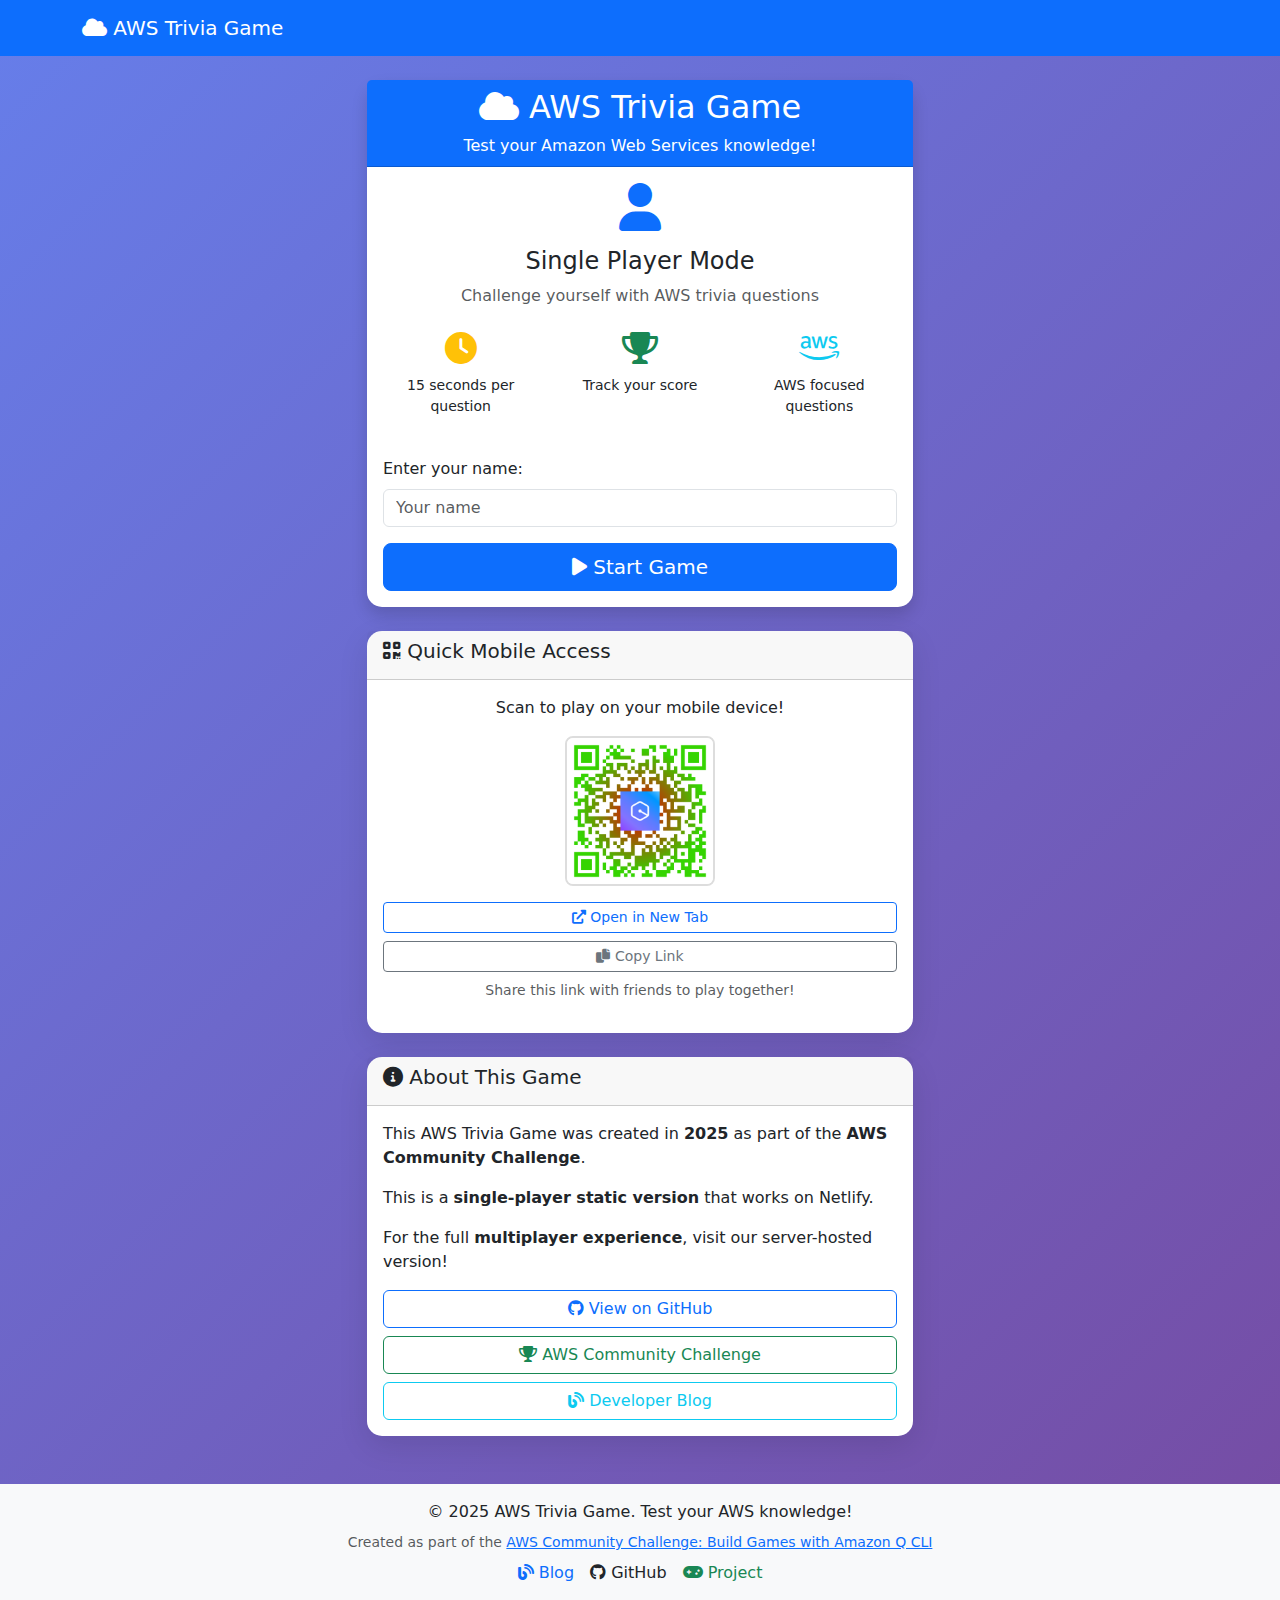
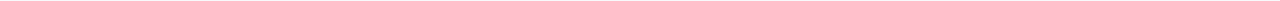
<file: netlify-static/index.html>
<!DOCTYPE html>
<html lang="en">
<head>
    <meta charset="UTF-8">
    <meta name="viewport" content="width=device-width, initial-scale=1.0">
    <title>AWS Trivia Game - Static Version</title>
    <link href="https://cdn.jsdelivr.net/npm/bootstrap@5.1.3/dist/css/bootstrap.min.css" rel="stylesheet">
    <link href="https://cdnjs.cloudflare.com/ajax/libs/font-awesome/6.0.0/css/all.min.css" rel="stylesheet">
    <style>
        body {
            background: linear-gradient(135deg, #667eea 0%, #764ba2 100%);
            min-height: 100vh;
            animation: backgroundShift 10s ease-in-out infinite alternate;
        }
        
        @keyframes backgroundShift {
            0% { background: linear-gradient(135deg, #667eea 0%, #764ba2 100%); }
            100% { background: linear-gradient(135deg, #764ba2 0%, #667eea 100%); }
        }
        
        .card {
            border: none;
            border-radius: 15px;
            box-shadow: 0 10px 30px rgba(0, 0, 0, 0.1);
            animation: cardFloat 3s ease-in-out infinite alternate;
        }
        
        @keyframes cardFloat {
            0% { transform: translateY(0px); }
            100% { transform: translateY(-10px); }
        }
        
        .navbar {
            animation: slideDown 1s ease-out;
        }
        
        @keyframes slideDown {
            from { transform: translateY(-100%); opacity: 0; }
            to { transform: translateY(0); opacity: 1; }
        }
        
        .welcome-animation {
            animation: fadeInUp 1.5s ease-out;
        }
        
        @keyframes fadeInUp {
            from { transform: translateY(50px); opacity: 0; }
            to { transform: translateY(0); opacity: 1; }
        }
        
        .icon-bounce {
            animation: bounce 2s infinite;
        }
        
        @keyframes bounce {
            0%, 20%, 50%, 80%, 100% { transform: translateY(0); }
            40% { transform: translateY(-10px); }
            60% { transform: translateY(-5px); }
        }
        
        .pulse-button {
            animation: pulse 2s infinite;
        }
        
        @keyframes pulse {
            0% { transform: scale(1); }
            50% { transform: scale(1.05); }
            100% { transform: scale(1); }
        }
        
        .qr-code {
            animation: rotateIn 1s ease-out;
            transition: transform 0.3s ease;
        }
        
        .qr-code:hover {
            transform: scale(1.1) rotate(5deg);
        }
        
        @keyframes rotateIn {
            from { transform: rotate(-180deg) scale(0); opacity: 0; }
            to { transform: rotate(0deg) scale(1); opacity: 1; }
        }
        
        .option-btn {
            text-align: left;
            padding: 1rem;
            margin-bottom: 0.5rem;
            border: 2px solid #e9ecef;
            background: white;
            color: #333;
            transition: all 0.3s ease;
            animation: slideInLeft 0.5s ease-out;
        }
        
        @keyframes slideInLeft {
            from { transform: translateX(-50px); opacity: 0; }
            to { transform: translateX(0); opacity: 1; }
        }
        
        .option-btn:hover {
            border-color: #007bff;
            background: #f8f9fa;
            transform: translateX(10px) scale(1.02);
            box-shadow: 0 5px 15px rgba(0, 123, 255, 0.3);
        }
        
        .option-btn.selected {
            border-color: #007bff;
            background: #e3f2fd;
            color: #1976d2;
            animation: selectedPulse 0.5s ease-out;
        }
        
        @keyframes selectedPulse {
            0% { transform: scale(1); }
            50% { transform: scale(1.05); }
            100% { transform: scale(1); }
        }
        
        .option-btn.correct {
            border-color: #28a745;
            background: #d4edda;
            color: #155724;
            animation: correctShake 0.6s ease-out;
        }
        
        @keyframes correctShake {
            0%, 100% { transform: translateX(0); }
            25% { transform: translateX(-5px); }
            75% { transform: translateX(5px); }
        }
        
        .option-btn.incorrect {
            border-color: #dc3545;
            background: #f8d7da;
            color: #721c24;
            animation: incorrectShake 0.6s ease-out;
        }
        
        @keyframes incorrectShake {
            0%, 100% { transform: translateX(0); }
            10%, 30%, 50%, 70%, 90% { transform: translateX(-3px); }
            20%, 40%, 60%, 80% { transform: translateX(3px); }
        }
        
        .timer-warning {
            animation: timerPulse 1s infinite;
        }
        
        @keyframes timerPulse {
            0% { transform: scale(1); background-color: #dc3545; }
            50% { transform: scale(1.1); background-color: #ff6b6b; }
            100% { transform: scale(1); background-color: #dc3545; }
        }
        
        .score-animation {
            animation: scoreUp 0.8s ease-out;
        }
        
        @keyframes scoreUp {
            0% { transform: scale(1); }
            50% { transform: scale(1.3); color: #28a745; }
            100% { transform: scale(1); }
        }
        
        .confetti {
            position: fixed;
            width: 10px;
            height: 10px;
            background: #f39c12;
            animation: confetti-fall 3s linear infinite;
        }
        
        @keyframes confetti-fall {
            0% { transform: translateY(-100vh) rotate(0deg); opacity: 1; }
            100% { transform: translateY(100vh) rotate(720deg); opacity: 0; }
        }
        
        .loading-spinner {
            animation: spin 1s linear infinite;
        }
        
        @keyframes spin {
            0% { transform: rotate(0deg); }
            100% { transform: rotate(360deg); }
        }
    </style>
</head>
<body>
    <nav class="navbar navbar-expand-lg navbar-dark bg-primary">
        <div class="container">
            <a class="navbar-brand" href="#">
                <i class="fas fa-cloud"></i> AWS Trivia Game
            </a>
        </div>
    </nav>

    <main class="container mt-4">
        <!-- Welcome Screen -->
        <div id="welcomeScreen" class="row justify-content-center welcome-animation">
            <div class="col-md-8 col-lg-6">
                <div class="card shadow">
                    <div class="card-header bg-primary text-white text-center">
                        <h2><i class="fas fa-cloud icon-bounce"></i> AWS Trivia Game</h2>
                        <p class="mb-0">Test your Amazon Web Services knowledge!</p>
                    </div>
                    <div class="card-body">
                        <div class="text-center mb-4">
                            <i class="fas fa-user fa-3x text-primary mb-3 icon-bounce"></i>
                            <h4>Single Player Mode</h4>
                            <p class="text-muted">Challenge yourself with AWS trivia questions</p>
                        </div>

                        <div class="row text-center mb-4">
                            <div class="col-4">
                                <i class="fas fa-clock text-warning fa-2x icon-bounce"></i>
                                <p class="small mt-2">15 seconds per question</p>
                            </div>
                            <div class="col-4">
                                <i class="fas fa-trophy text-success fa-2x icon-bounce"></i>
                                <p class="small mt-2">Track your score</p>
                            </div>
                            <div class="col-4">
                                <i class="fab fa-aws text-info fa-2x icon-bounce"></i>
                                <p class="small mt-2">AWS focused questions</p>
                            </div>
                        </div>

                        <form id="startForm">
                            <div class="mb-3">
                                <label for="playerName" class="form-label">Enter your name:</label>
                                <input type="text" class="form-control" id="playerName" 
                                       placeholder="Your name" maxlength="20" required>
                            </div>
                            <div class="d-grid">
                                <button type="submit" class="btn btn-primary btn-lg pulse-button">
                                    <i class="fas fa-play"></i> Start Game
                                </button>
                            </div>
                        </form>
                    </div>
                </div>

                <!-- QR Code Section -->
                <div class="card mt-4">
                    <div class="card-header">
                        <h5><i class="fas fa-qrcode"></i> Quick Mobile Access</h5>
                    </div>
                    <div class="card-body text-center">
                        <p class="mb-3">Scan to play on your mobile device!</p>
                        <div class="qr-code d-inline-block mb-3">
                            <img src="../static/img/qr-code.png" alt="QR Code for AWS Trivia Game" 
                                 style="width: 150px; height: 150px; border: 2px solid #ddd; border-radius: 8px;">
                        </div>
                        <div class="d-grid gap-2">
                            <a href="https://aws-trivia-game.netlify.app/" target="_blank" class="btn btn-outline-primary btn-sm">
                                <i class="fas fa-external-link-alt"></i> Open in New Tab
                            </a>
                            <button onclick="copyGameUrl()" class="btn btn-outline-secondary btn-sm">
                                <i class="fas fa-copy"></i> Copy Link
                            </button>
                        </div>
                        <p class="small text-muted mt-2">Share this link with friends to play together!</p>
                    </div>
                </div>

                <div class="card mt-4">
                    <div class="card-header">
                        <h5><i class="fas fa-info-circle"></i> About This Game</h5>
                    </div>
                    <div class="card-body">
                        <p>This AWS Trivia Game was created in <strong>2025</strong> as part of the <strong>AWS Community Challenge</strong>.</p>
                        <p>This is a <strong>single-player static version</strong> that works on Netlify.</p>
                        <p>For the full <strong>multiplayer experience</strong>, visit our server-hosted version!</p>
                        <div class="d-grid gap-2">
                            <a href="https://github.com/hasithadulanjana/aws-trivia-game" class="btn btn-outline-primary">
                                <i class="fab fa-github"></i> View on GitHub
                            </a>
                            <a href="https://community.aws/content/2xIoduO0xhkhUApQpVUIqBFGmAc/build-games-with-amazon-q-cli-and-score-a-t-shirt?lang=en" class="btn btn-outline-success" target="_blank">
                                <i class="fas fa-trophy"></i> AWS Community Challenge
                            </a>
                            <a href="https://hasiya4ops.online/" class="btn btn-outline-info" target="_blank">
                                <i class="fas fa-blog"></i> Developer Blog
                            </a>
                        </div>
                    </div>
                </div>
            </div>
        </div>

        <!-- Game Screen -->
        <div id="gameScreen" class="row" style="display: none;">
            <div class="col-lg-8">
                <!-- Question Area -->
                <div class="card mb-3">
                    <div class="card-header d-flex justify-content-between align-items-center">
                        <span id="questionNumber">Question 1 of 10</span>
                        <div class="d-flex align-items-center gap-3">
                            <span id="timer" class="badge bg-warning fs-6">
                                <i class="fas fa-clock"></i> <span id="timeLeft">15</span>s
                            </span>
                            <button id="exitGameBtn" class="btn btn-outline-danger btn-sm exit-btn" title="Exit Game">
                                <i class="fas fa-times"></i> Exit
                            </button>
                        </div>
                    </div>
                    <div class="card-body">
                        <h5 id="questionText" class="mb-4"></h5>
                        <div id="optionsContainer" class="d-grid gap-2">
                            <!-- Options will be populated by JavaScript -->
                        </div>
                    </div>
                </div>

                <!-- Answer Feedback -->
                <div id="answerFeedback" class="alert" style="display: none;">
                    <h6 id="feedbackTitle"></h6>
                    <p id="feedbackText" class="mb-0"></p>
                </div>
            </div>

            <!-- Sidebar -->
            <div class="col-lg-4">
                <!-- Player Info -->
                <div class="card mb-3">
                    <div class="card-header d-flex justify-content-between align-items-center">
                        <h6><i class="fas fa-user"></i> Player</h6>
                        <button id="exitGameBtn2" class="btn btn-outline-danger btn-sm exit-btn" title="Exit Game">
                            <i class="fas fa-sign-out-alt"></i>
                        </button>
                    </div>
                    <div class="card-body text-center">
                        <h5 id="playerNameDisplay" class="text-primary mb-2"></h5>
                        <small class="text-muted">Good luck!</small>
                    </div>
                </div>

                <!-- Score -->
                <div class="card mb-3">
                    <div class="card-header">
                        <h6><i class="fas fa-trophy"></i> Your Score</h6>
                    </div>
                    <div class="card-body text-center">
                        <h2 id="currentScore" class="text-primary">0</h2>
                        <p class="mb-0">out of <span id="totalQuestions">10</span></p>
                    </div>
                </div>

                <!-- Progress -->
                <div class="card">
                    <div class="card-header">
                        <h6><i class="fas fa-chart-line"></i> Progress</h6>
                    </div>
                    <div class="card-body">
                        <div class="progress mb-2">
                            <div id="progressBar" class="progress-bar" role="progressbar" style="width: 0%"></div>
                        </div>
                        <small class="text-muted">
                            <span id="currentQuestion">0</span> of <span id="totalQuestionsProgress">10</span> completed
                        </small>
                    </div>
                </div>
            </div>
        </div>

        <!-- Game Over Screen -->
        <div id="gameOverScreen" class="row justify-content-center" style="display: none;">
            <div class="col-md-8 col-lg-6">
                <div class="card shadow">
                    <div class="card-header bg-success text-white text-center">
                        <h2><i class="fas fa-trophy"></i> Game Complete!</h2>
                    </div>
                    <div class="card-body text-center">
                        <h3 id="finalScore" class="text-primary mb-3"></h3>
                        <p id="scoreMessage" class="mb-4"></p>
                        <div class="d-grid gap-2">
                            <button id="playAgainBtn" class="btn btn-primary btn-lg">
                                <i class="fas fa-redo"></i> Play Again
                            </button>
                            <a href="https://github.com/hasithadulanjana/aws-trivia-game" class="btn btn-outline-secondary">
                                <i class="fab fa-github"></i> Try Multiplayer Version
                            </a>
                        </div>
                    </div>
                </div>
            </div>
        </div>
    </main>

    <footer class="bg-light text-center py-3 mt-5">
        <div class="container">
            <p class="mb-2">&copy; 2025 AWS Trivia Game. Test your AWS knowledge!</p>
            <small class="text-muted d-block mb-2">Created as part of the <a href="https://community.aws/content/2xIoduO0xhkhUApQpVUIqBFGmAc/build-games-with-amazon-q-cli-and-score-a-t-shirt?lang=en" target="_blank">AWS Community Challenge: Build Games with Amazon Q CLI</a></small>
            <div class="d-flex justify-content-center gap-3 flex-wrap">
                <a href="https://hasiya4ops.online/" target="_blank" class="text-decoration-none text-primary">
                    <i class="fas fa-blog"></i> Blog
                </a>
                <a href="https://github.com/hasithadulanjana" target="_blank" class="text-decoration-none text-dark">
                    <i class="fab fa-github"></i> GitHub
                </a>
                <a href="https://github.com/hasithadulanjana/aws-trivia-game" target="_blank" class="text-decoration-none text-success">
                    <i class="fas fa-gamepad"></i> Project
                </a>
            </div>
        </div>
    </footer>

    <script src="https://cdn.jsdelivr.net/npm/bootstrap@5.1.3/dist/js/bootstrap.bundle.min.js"></script>
    <script src="questions.js"></script>
    <script src="game.js"></script>
    
    <script>
        // Copy game URL to clipboard
        function copyGameUrl() {
            const gameUrl = 'https://aws-trivia-game.netlify.app/';
            navigator.clipboard.writeText(gameUrl).then(function() {
                // Show success message
                const btn = event.target.closest('button');
                const originalText = btn.innerHTML;
                btn.innerHTML = '<i class="fas fa-check"></i> Copied!';
                btn.classList.remove('btn-outline-secondary');
                btn.classList.add('btn-success');
                
                setTimeout(() => {
                    btn.innerHTML = originalText;
                    btn.classList.remove('btn-success');
                    btn.classList.add('btn-outline-secondary');
                }, 2000);
            }).catch(function(err) {
                console.error('Could not copy text: ', err);
                // Fallback for older browsers
                alert('Game URL: https://aws-trivia-game.netlify.app/');
            });
        }
    </script>
</body>
</html>
</file>
